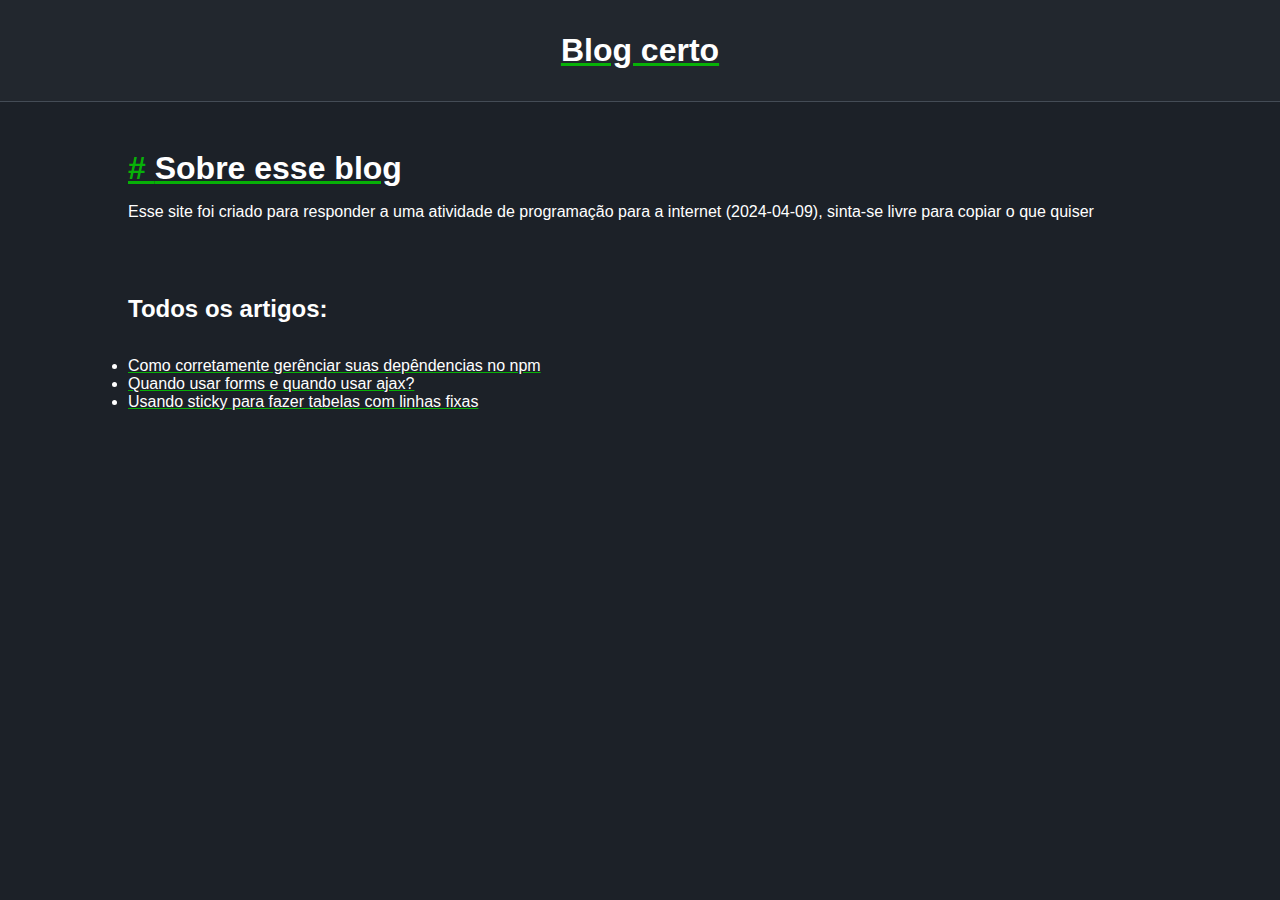
<file: index.html>
<!DOCTYPE html>
<html lang="pt">

<head>
    <meta charset="UTF-8">
    <meta name="viewport" content="width=device-width, initial-scale=1.0">
    <title>Blog certo</title>
    <link rel="stylesheet" href="style.css">
    <script src="script.js"></script>
</head>

<body>
    <main>
        <header>
            <h1><a href="index.html">Blog certo</a></h1>
        </header>
        <article>
            <h1 id="sobre">Sobre esse blog</h1>
            <p>
                Esse site foi criado para responder a uma atividade de programação para a internet (2024-04-09), sinta-se livre para copiar o que quiser
            </p>
            <br>
            <h2>Todos os artigos:</h2>
            <br>
            <ul>
                <li><a href="gerenciando-dependencias-npm.html">Como corretamente gerênciar suas depêndencias no npm</a></li>
                <li><a href="forms-vs-ajax.html">Quando usar forms e quando usar ajax?</a></li>
                <li><a href="tabela-linha-fixa.html">Usando sticky para fazer tabelas com linhas fixas</a></li>
            </ul>
        </article>
    </main>
</body>

</html>
</file>
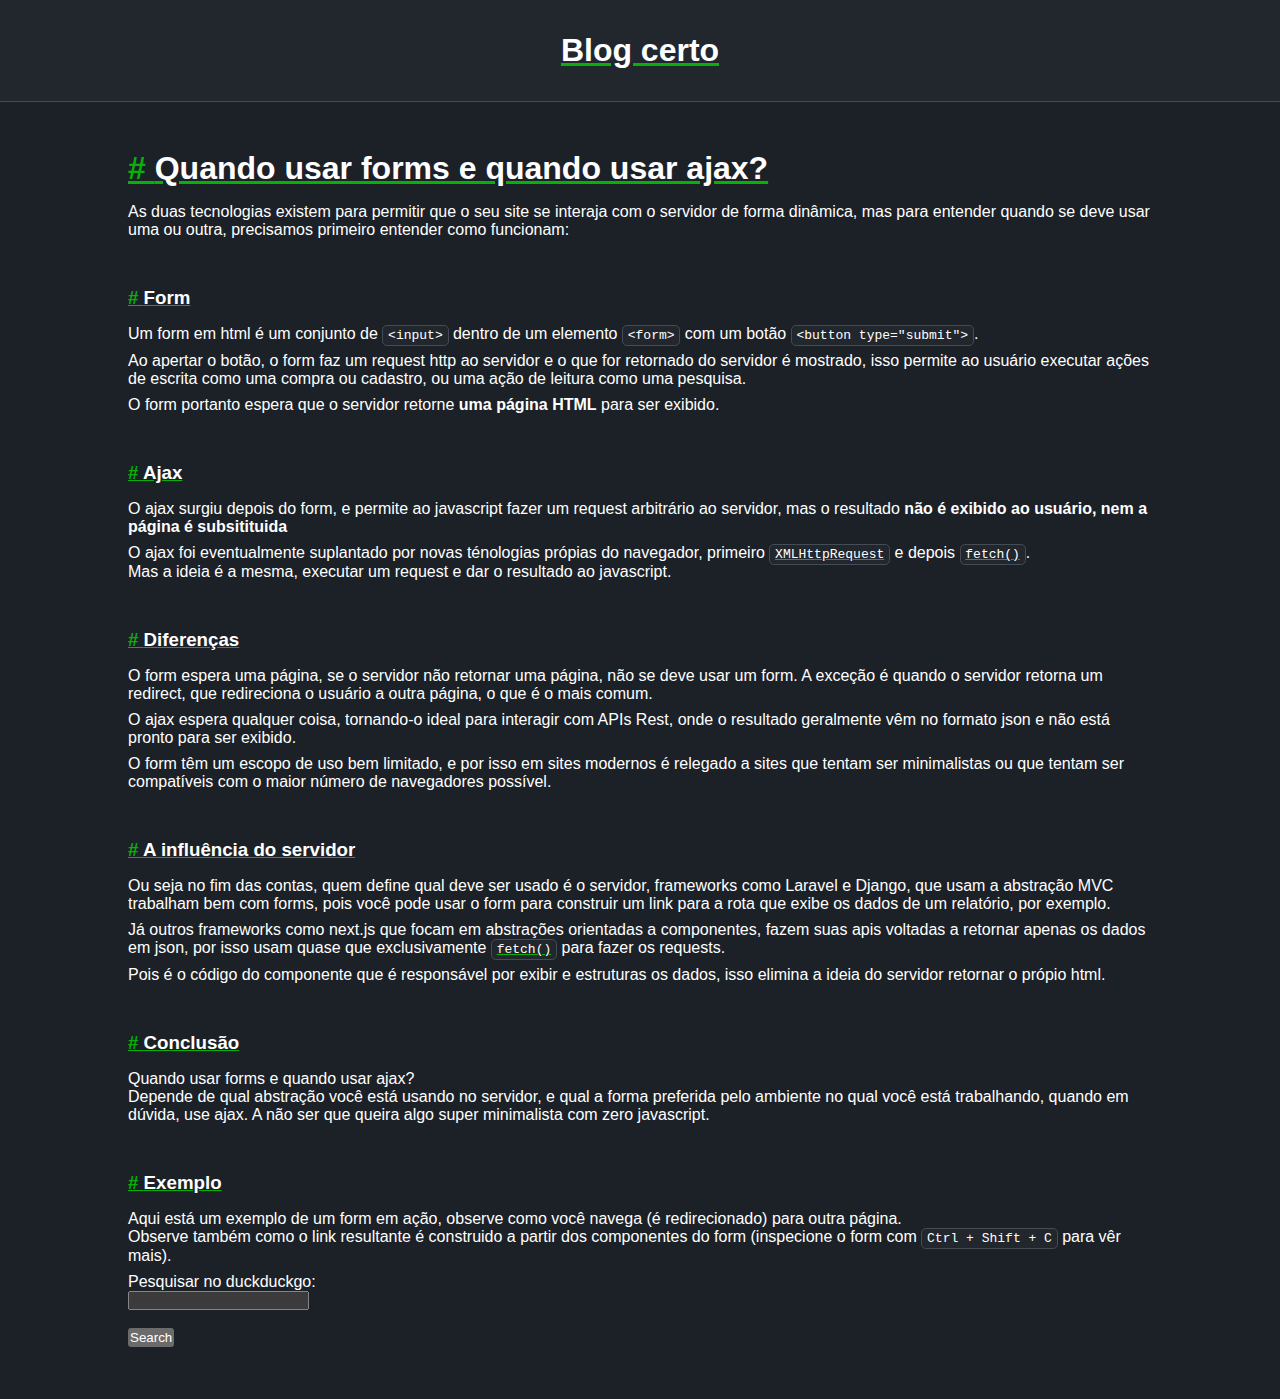
<file: forms-vs-ajax.html>
<!DOCTYPE html>
<html lang="pt">

<head>
    <meta charset="UTF-8">
    <meta name="viewport" content="width=device-width, initial-scale=1.0">
    <title>Blog certo - Forms vs Ajax</title>
    <link rel="stylesheet" href="style.css">
    <script src="script.js"></script>
</head>

<body>
    <main>
        <header>
            <h1><a href="index.html">Blog certo</a></h1>
        </header>
        <article>
            <h1 id="titulo">Quando usar forms e quando usar ajax?</h1>
            <p>
                As duas tecnologias existem para permitir que o seu site se interaja com o servidor de forma dinâmica, mas para entender quando se deve usar uma ou outra, precisamos primeiro entender como funcionam:
            </p>
            <h3 id="form">Form</h3>
            <p>
                Um form em html é um conjunto de <code>&lt;input&gt;</code> dentro de um elemento <code>&lt;form&gt;</code> com um botão <code>&lt;button type="submit"&gt;</code>.
            </p>
            <p>
                Ao apertar o botão, o form faz um request http ao servidor e o que for retornado do servidor é mostrado, isso permite ao usuário executar ações de escrita como uma compra ou cadastro, ou uma ação de leitura como uma pesquisa.
            </p>
            <p>
                O form portanto espera que o servidor retorne <b>uma página HTML</b> para ser exibido.
            </p>
            <h3 id="ajax">Ajax</h3>
            <p>
                O ajax surgiu depois do form, e permite ao javascript fazer um request arbitrário ao servidor, mas o resultado <b>não é exibido ao usuário, nem a página é subsitituida</b>
            </p>
            <p>
                O ajax foi eventualmente suplantado por novas ténologias própias do navegador, primeiro <code><a href="https://developer.mozilla.org/pt-BR/docs/Web/API/XMLHttpRequest">XMLHttpRequest</a></code> e depois <code><a href="https://developer.mozilla.org/pt-BR/docs/Web/API/fetch">fetch()</a></code>.
                <br>
                Mas a ideia é a mesma, executar um request e dar o resultado ao javascript.
            </p>
            <h3 id="diferencas">Diferenças</h3>
            <p>
                O form espera uma página, se o servidor não retornar uma página, não se deve usar um form. A exceção é quando o servidor retorna um redirect, que redireciona o usuário a outra página, o que é o mais comum.
            </p>
            <p>
                O ajax espera qualquer coisa, tornando-o ideal para interagir com APIs Rest, onde o resultado geralmente vêm no formato json e não está pronto para ser exibido.
            </p>
            <p>
                O form têm um escopo de uso bem limitado, e por isso em sites modernos é relegado a sites que tentam ser minimalistas ou que tentam ser compatíveis com o maior número de navegadores possível.
            </p>
            <h3 id="servidor">A influência do servidor</h3>
            <p>
                Ou seja no fim das contas, quem define qual deve ser usado é o servidor, frameworks como Laravel e Django, que usam a abstração MVC trabalham bem com forms, pois você pode usar o form para construir um link para a rota que exibe os dados de um relatório, por exemplo.
            </p>
            <p>
                Já outros frameworks como next.js que focam em abstrações orientadas a componentes, fazem suas apis voltadas a retornar apenas os dados em json, por isso usam quase que exclusivamente <code><a href="https://developer.mozilla.org/pt-BR/docs/Web/API/fetch">fetch()</a></code> para fazer os requests.
            </p>
            <p>
                Pois é o código do componente que é responsável por exibir e estruturas os dados, isso elimina a ideia do servidor retornar o própio html.
            </p>
            <h3 id="conclusao">Conclusão</h3>
            <p>
                Quando usar forms e quando usar ajax?
                <br>
                Depende de qual abstração você está usando no servidor, e qual a forma preferida pelo ambiente no qual você está trabalhando, quando em dúvida, use ajax. A não ser que queira algo super minimalista com zero javascript.
            </p>
            <h3 id="exemplo">Exemplo</h3>
            <p>
                Aqui está um exemplo de um form em ação, observe como você navega (é redirecionado) para outra página. <br>
                Observe também como o link resultante é construido a partir dos componentes do form (inspecione o form com <code>Ctrl + Shift + C</code> para vêr mais).
                <br>
                <form action="https://duckduckgo.com/" method="get">
                    <label for="query">Pesquisar no duckduckgo:</label><br>
                    <input type="text" id="query" name="q" required><br><br>
                    <input type="submit" value="Search">
                </form>
            </p>
        </article>
    </main>
</body>

</html>
</file>
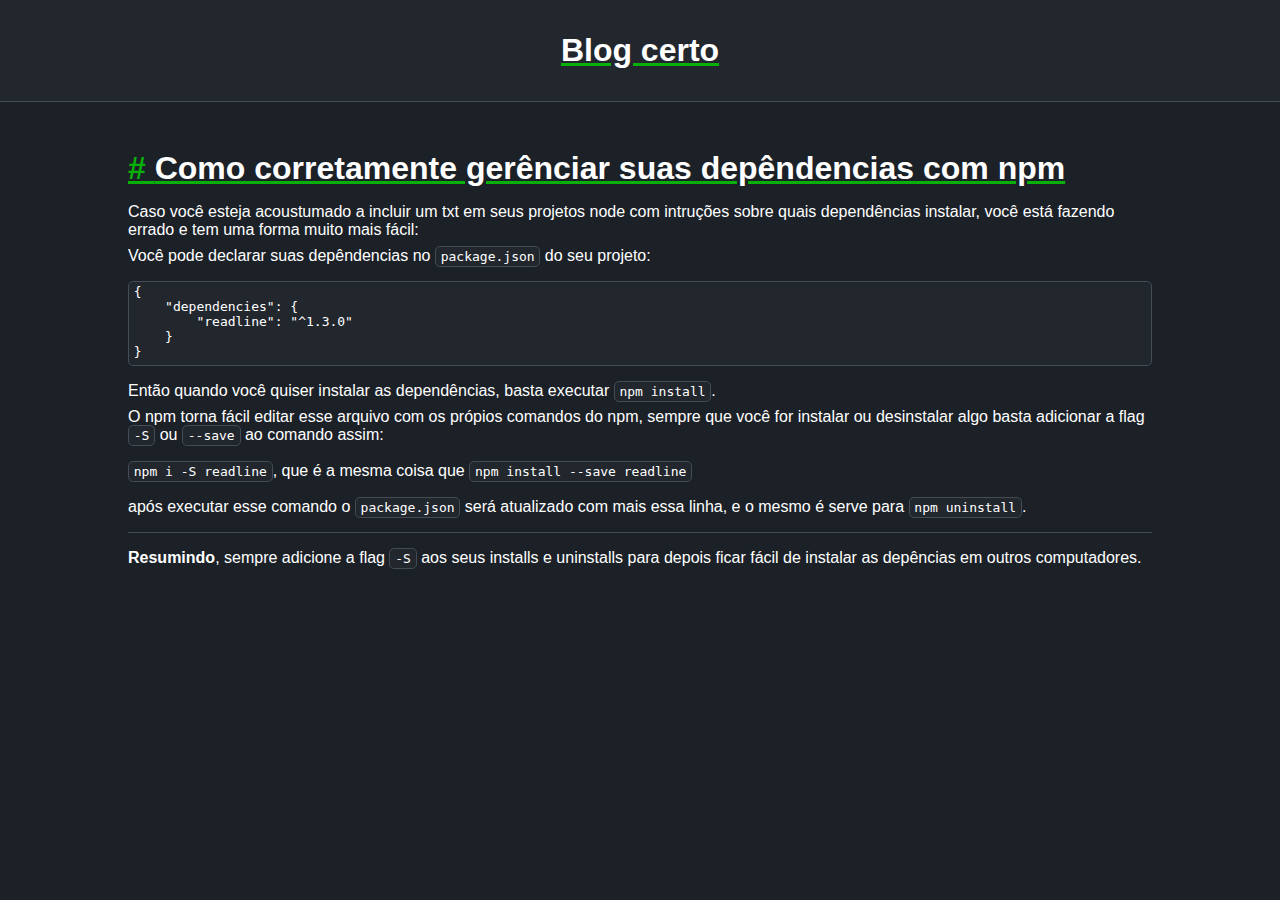
<file: gerenciando-dependencias-npm.html>
<!DOCTYPE html>
<html lang="pt">

<head>
    <meta charset="UTF-8">
    <meta name="viewport" content="width=device-width, initial-scale=1.0">
    <title>Blog certo - Gerênciando dependências com npm</title>
    <link rel="stylesheet" href="style.css">
    <script src="script.js"></script>
</head>

<body>
    <main>
        <header>
            <h1><a href="index.html">Blog certo</a></h1>
        </header>
        <article>
            <h1 id="titulo">Como corretamente gerênciar suas depêndencias com npm</h1>
            <p>
                Caso você esteja acoustumado a incluir um txt em seus projetos node com intruções sobre quais dependências instalar,
                você está fazendo errado e tem uma forma muito mais fácil:
            </p>
            <p>
                Você pode declarar suas depêndencias no <code>package.json</code> do seu projeto:
            </p>
            <code class="block">
                {
                    "dependencies": {
                        "readline": "^1.3.0"
                    }
                }
            </code>
            <p>
                Então quando você quiser instalar as dependências, basta executar <code>npm install</code>.
            </p>
            <p>
                O npm torna fácil editar esse arquivo com os própios comandos do npm,
                sempre que você for instalar ou desinstalar algo basta adicionar a flag <code>-S</code> ou <code>--save</code> ao comando assim:
                <br><br>
                <code>npm i -S readline</code>, que é a mesma coisa que <code>npm install --save readline</code>
                <br><br>
                após executar esse comando o <code>package.json</code> será atualizado com mais essa linha, e o mesmo é serve para <code>npm uninstall</code>.
            </p>
            <hr>
            <p>
                <b>Resumindo</b>, sempre adicione a flag <code>-S</code> aos seus installs e uninstalls para depois ficar fácil de instalar as depências em outros computadores.
            </p>
        </article>
    </main>
</body>

</html>
</file>
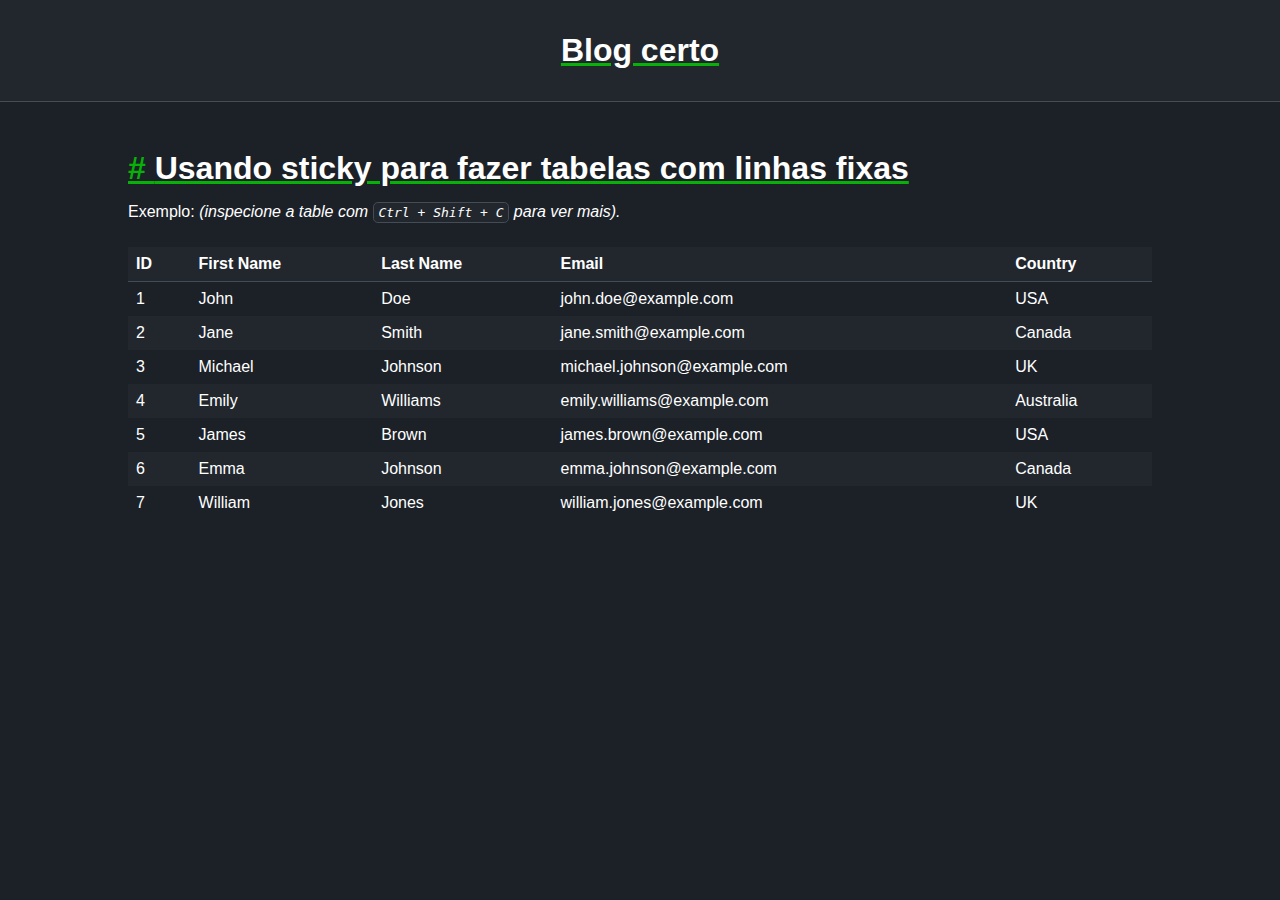
<file: tabela-linha-fixa.html>
<!DOCTYPE html>
<html lang="pt">

<head>
    <meta charset="UTF-8">
    <meta name="viewport" content="width=device-width, initial-scale=1.0">
    <title>Blog certo - Tabelas com linhas fixas</title>
    <link rel="stylesheet" href="style.css">
    <script src="script.js"></script>
    <script>
        document.addEventListener("DOMContentLoaded", () => {
            const table_header = ["ID","First Name","Last Name","Email","Country"];
            const table_rows = [
                ["1","John","Doe","john.doe@example.com","USA"],
                ["2","Jane","Smith","jane.smith@example.com","Canada"],
                ["3","Michael","Johnson","michael.johnson@example.com","UK"],
                ["4","Emily","Williams","emily.williams@example.com","Australia"],
                ["5","James","Brown","james.brown@example.com","USA"],
                ["6","Emma","Johnson","emma.johnson@example.com","Canada"],
                ["7","William","Jones","william.jones@example.com","UK"],
                ["8","Olivia","Davis","olivia.davis@example.com","Australia"],
                ["9","Benjamin","Miller","benjamin.miller@example.com","USA"],
                ["10","Ava","Wilson","ava.wilson@example.com","Canada"],
                ["11","Lucas","Taylor","lucas.taylor@example.com","UK"],
                ["12","Sophia","Anderson","sophia.anderson@example.com","Australia"],
                ["13","Mason","Thomas","mason.thomas@example.com","USA"],
                ["14","Isabella","White","isabella.white@example.com","Canada"],
                ["15","Alexander","Clark","alexander.clark@example.com","UK"],
                ["16","Mia","Hall","mia.hall@example.com","Australia"],
                ["17","Ethan","Lewis","ethan.lewis@example.com","USA"],
                ["18","Charlotte","Moore","charlotte.moore@example.com","Canada"],
                ["19","Jacob","Walker","jacob.walker@example.com","UK"],
                ["20","Amelia","King","amelia.king@example.com","Australia"],
                ["21","Daniel","Green","daniel.green@example.com","USA"],
                ["22","Harper","Hill","harper.hill@example.com","Canada"],
                ["23","Logan","Scott","logan.scott@example.com","UK"],
                ["24","Evelyn","Young","evelyn.young@example.com","Australia"],
                ["25","Matthew","Allen","matthew.allen@example.com","USA"],
                ["26","Liam","Evans","liam.evans@example.com","Canada"],
                ["27","Avery","Baker","avery.baker@example.com","UK"],
                ["28","Grace","Patel","grace.patel@example.com","Australia"],
                ["29","Sofia","Harrison","sofia.harrison@example.com","USA"],
                ["30","Jackson","Fisher","jackson.fisher@example.com","Canada"],
                ["31","Lucy","Carter","lucy.carter@example.com","UK"],
                ["32","Aria","Turner","aria.turner@example.com","Australia"],
                ["33","Ryan","Parker","ryan.parker@example.com","USA"],
                ["34","Luna","Cook","luna.cook@example.com","Canada"],
                ["35","Gabriel","Morris","gabriel.morris@example.com","UK"],
                ["36","Chloe","Rogers","chloe.rogers@example.com","Australia"],
                ["37","Carter","Bell","carter.bell@example.com","USA"],
                ["38","Ella","Gonzalez","ella.gonzalez@example.com","Canada"],
                ["39","Sebastian","Collins","sebastian.collins@example.com","UK"],
                ["40","Zoe","Hill","zoe.hill@example.com","Australia"],
            ];
            const table_html = `
                <thead>
                    <tr>
                        <th>${table_header.join("</th><th>")}</th>
                    </tr>
                </thead>
                <tbody>
                    <tr>${table_rows.map(x => `<td>${x.join("</td><td>")}</td>`).join("</tr><tr>")}</tr>
                </tbody>
            `;
            for (const table of document.getElementsByTagName("table")) {
                table.innerHTML = table_html;
            }
        });
    </script>
    <style>
        .table-container {
            /* especifica uma barra de rolagem vertical */
            overflow-y: auto;
            overflow-x: hidden;
            /* limita o tamaho para a barra de rolagem aparecer */
            max-height: 30vh;
        }
        table {
            width: 100%;
            border-spacing: 0;
        }
        th, td {
            padding: 8px;
            text-align: left;
        }
        /* todas vão ter a mesma cor... */
        tr { background-color: var(--b0); }
        /* exceto o header, a segunda linha de dados e a quarta e sexta..., que terão uma cor mais clara */
        th, tr:nth-child(even) {
            background-color: var(--b1);
        }
        /* adiciona uma borda em baixo da primeira linha */
        th {
            border-bottom: var(--f1) solid 1px;
        }
        /* torna a primeira linha grudenta (ela gruda na posição 0, ou seja no top do contânier dela) */
        th {
            position: sticky;
            top: 0;
            z-index: 1;
        }
    </style>
</head>

<body>
    <main>
        <header>
            <h1><a href="index.html">Blog certo</a></h1>
        </header>
        <article>
            <h1 id="titulo">Usando sticky para fazer tabelas com linhas fixas</h1>
            <p>
                Exemplo: <i>(inspecione a table com <code>Ctrl + Shift + C</code> para ver mais).</i>
            </p>
            <br>
            <div class="table-container">
                <table>
                    <!-- os dados são preenchidos com javascript -->
                </table>
            </div>
        </article>
    </main>
</body>

</html>
</file>
<file: style.css>
* {
    margin: 0;
    padding: 0;
    flex-grow: 0;
    flex-shrink: 0;
}
:root {
    --theme: #07b107;
    --b0: #1c2128;
    --b1: #22272e;
    --f1: #444c56;
    --text: #ffffff;
    color-scheme: dark;
}
body {
    background-color: var(--b1);
    color: var(--text);
    font-family: "Segoe UI", Arial, Sans-Serif;
}
a {
    color: var(--text);
}
a:not(:active) {
    text-decoration-color: var(--theme);
}
body>main {
    flex-grow: 1;
    min-height: 100vh;
    display: flex;
    flex-direction: column;
}
body>main>header {
    padding: 2rem 0;
}

body>main>header h1 {
    text-align: center;
}
body>main>article {
    flex-grow: 1;
    border-top: var(--f1) 1px solid;
    background-color: var(--b0);
    padding: 0 clamp(1rem, 10%, calc(100% - 1000px)) 3rem;
}
body>main>article hr {
    background-color: var(--f1);
    height: 1px;
    border: none;
    outline: none;
    margin: 1rem 0;
}
body>main>article h1,
body>main>article h2,
body>main>article h3,
body>main>article h4,
body>main>article h5,
body>main>article h6 {
    margin: 3rem 0 1rem;
    color: var(--text);
    text-decoration-color: var(--theme) !important;
}
body>main>article h1>a::before,
body>main>article h2>a::before,
body>main>article h3>a::before,
body>main>article h4>a::before,
body>main>article h5>a::before,
body>main>article h6>a::before {
    content: "# ";
    color: var(--theme);
}
body>main>article p {
    margin: 0.5rem 0;
}
body>main>article code {
    display: inline-block;
    background-color: var(--b1);
    border: var(--f1) solid 1px;
    padding: 0.1rem 0.3rem;
    margin: -0.1rem 0;
    border-radius: 0.3rem;
    font-family: monospace;
}
body>main>article code.block {
    display: block;
    margin: 1rem 0;
    padding-bottom: 0.4rem;
    white-space: pre;
}
</file>
